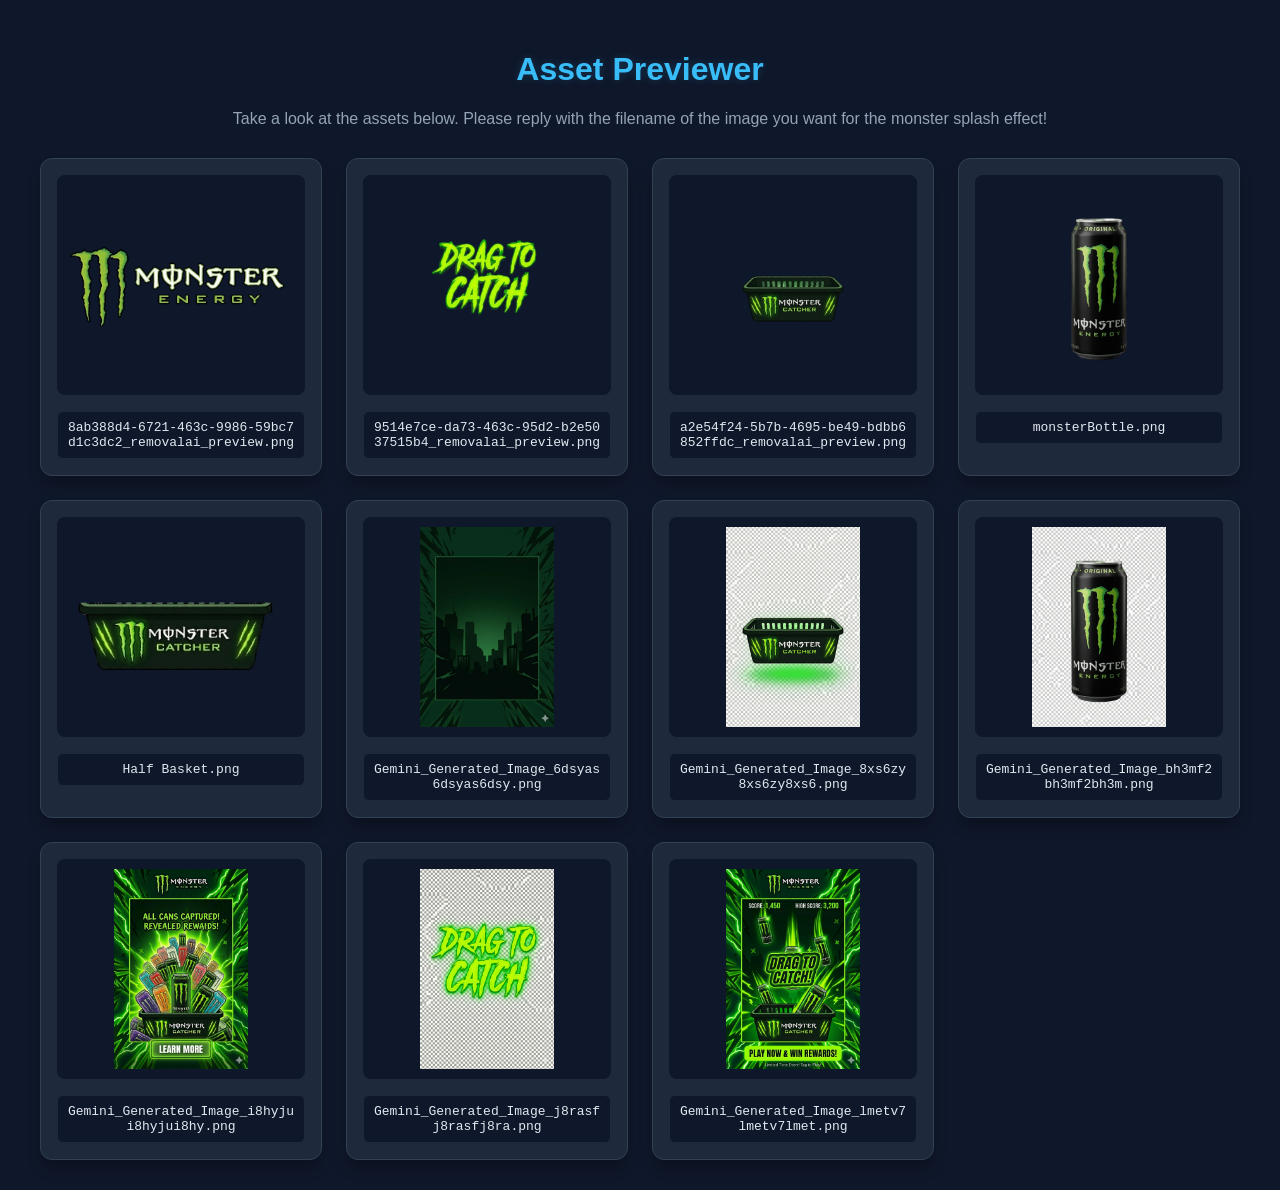
<file: show_images.html>
<!DOCTYPE html>
<html>
<head>
  <meta charset="utf-8">
  <title>Monster Drag to Catch - Asset Preview</title>
  <style>
    body {
      font-family: -apple-system, BlinkMacSystemFont, "Segoe UI", Roboto, Helvetica, Arial, sans-serif;
      background: #0f172a;
      color: #f8fafc;
      padding: 30px;
      margin: 0;
    }
    h1 {
      text-align: center;
      font-weight: 800;
      color: #38bdf8;
      text-shadow: 0 0 10px rgba(56, 189, 248, 0.2);
    }
    p {
      text-align: center;
      color: #94a3b8;
      margin-bottom: 30px;
    }
    .grid {
      display: grid;
      grid-template-columns: repeat(auto-fill, minmax(280px, 1fr));
      gap: 24px;
      max-width: 1200px;
      margin: 0 auto;
    }
    .card {
      background: #1e293b;
      border: 1px solid #334155;
      border-radius: 12px;
      padding: 16px;
      text-align: center;
      box-shadow: 0 10px 15px -3px rgba(0, 0, 0, 0.3);
      transition: transform 0.2s, border-color 0.2s;
    }
    .card:hover {
      transform: translateY(-4px);
      border-color: #38bdf8;
    }
    .img-container {
      background: #0f172a;
      border-radius: 8px;
      height: 200px;
      display: flex;
      align-items: center;
      justify-content: center;
      overflow: hidden;
      padding: 10px;
    }
    .card img {
      max-width: 100%;
      max-height: 100%;
      object-fit: contain;
    }
    .filename {
      margin-top: 16px;
      font-size: 13px;
      font-family: monospace;
      color: #e2e8f0;
      word-break: break-all;
      background: #0f172a;
      padding: 8px;
      border-radius: 6px;
      border: 1px solid #1e293b;
    }
  </style>
</head>
<body>
  <h1>Asset Previewer</h1>
  <p>Take a look at the assets below. Please reply with the filename of the image you want for the monster splash effect!</p>
  <div class="grid">
    <div class="card">
      <div class="img-container">
        <img src="assets/8ab388d4-6721-463c-9986-59bc7d1c3dc2_removalai_preview.png">
      </div>
      <div class="filename">8ab388d4-6721-463c-9986-59bc7d1c3dc2_removalai_preview.png</div>
    </div>
    <div class="card">
      <div class="img-container">
        <img src="assets/9514e7ce-da73-463c-95d2-b2e5037515b4_removalai_preview.png">
      </div>
      <div class="filename">9514e7ce-da73-463c-95d2-b2e5037515b4_removalai_preview.png</div>
    </div>
    <div class="card">
      <div class="img-container">
        <img src="assets/a2e54f24-5b7b-4695-be49-bdbb6852ffdc_removalai_preview.png">
      </div>
      <div class="filename">a2e54f24-5b7b-4695-be49-bdbb6852ffdc_removalai_preview.png</div>
    </div>
    <div class="card">
      <div class="img-container">
        <img src="assets/monsterBottle.png">
      </div>
      <div class="filename">monsterBottle.png</div>
    </div>
    <div class="card">
      <div class="img-container">
        <img src="assets/Half Basket.png">
      </div>
      <div class="filename">Half Basket.png</div>
    </div>
    <div class="card">
      <div class="img-container">
        <img src="assets/Gemini_Generated_Image_6dsyas6dsyas6dsy.png">
      </div>
      <div class="filename">Gemini_Generated_Image_6dsyas6dsyas6dsy.png</div>
    </div>
    <div class="card">
      <div class="img-container">
        <img src="assets/Gemini_Generated_Image_8xs6zy8xs6zy8xs6.png">
      </div>
      <div class="filename">Gemini_Generated_Image_8xs6zy8xs6zy8xs6.png</div>
    </div>
    <div class="card">
      <div class="img-container">
        <img src="assets/Gemini_Generated_Image_bh3mf2bh3mf2bh3m.png">
      </div>
      <div class="filename">Gemini_Generated_Image_bh3mf2bh3mf2bh3m.png</div>
    </div>
    <div class="card">
      <div class="img-container">
        <img src="assets/Gemini_Generated_Image_i8hyjui8hyjui8hy.png">
      </div>
      <div class="filename">Gemini_Generated_Image_i8hyjui8hyjui8hy.png</div>
    </div>
    <div class="card">
      <div class="img-container">
        <img src="assets/Gemini_Generated_Image_j8rasfj8rasfj8ra.png">
      </div>
      <div class="filename">Gemini_Generated_Image_j8rasfj8rasfj8ra.png</div>
    </div>
    <div class="card">
      <div class="img-container">
        <img src="assets/Gemini_Generated_Image_lmetv7lmetv7lmet.png">
      </div>
      <div class="filename">Gemini_Generated_Image_lmetv7lmetv7lmet.png</div>
    </div>
  </div>
</body>
</html>
</file>
